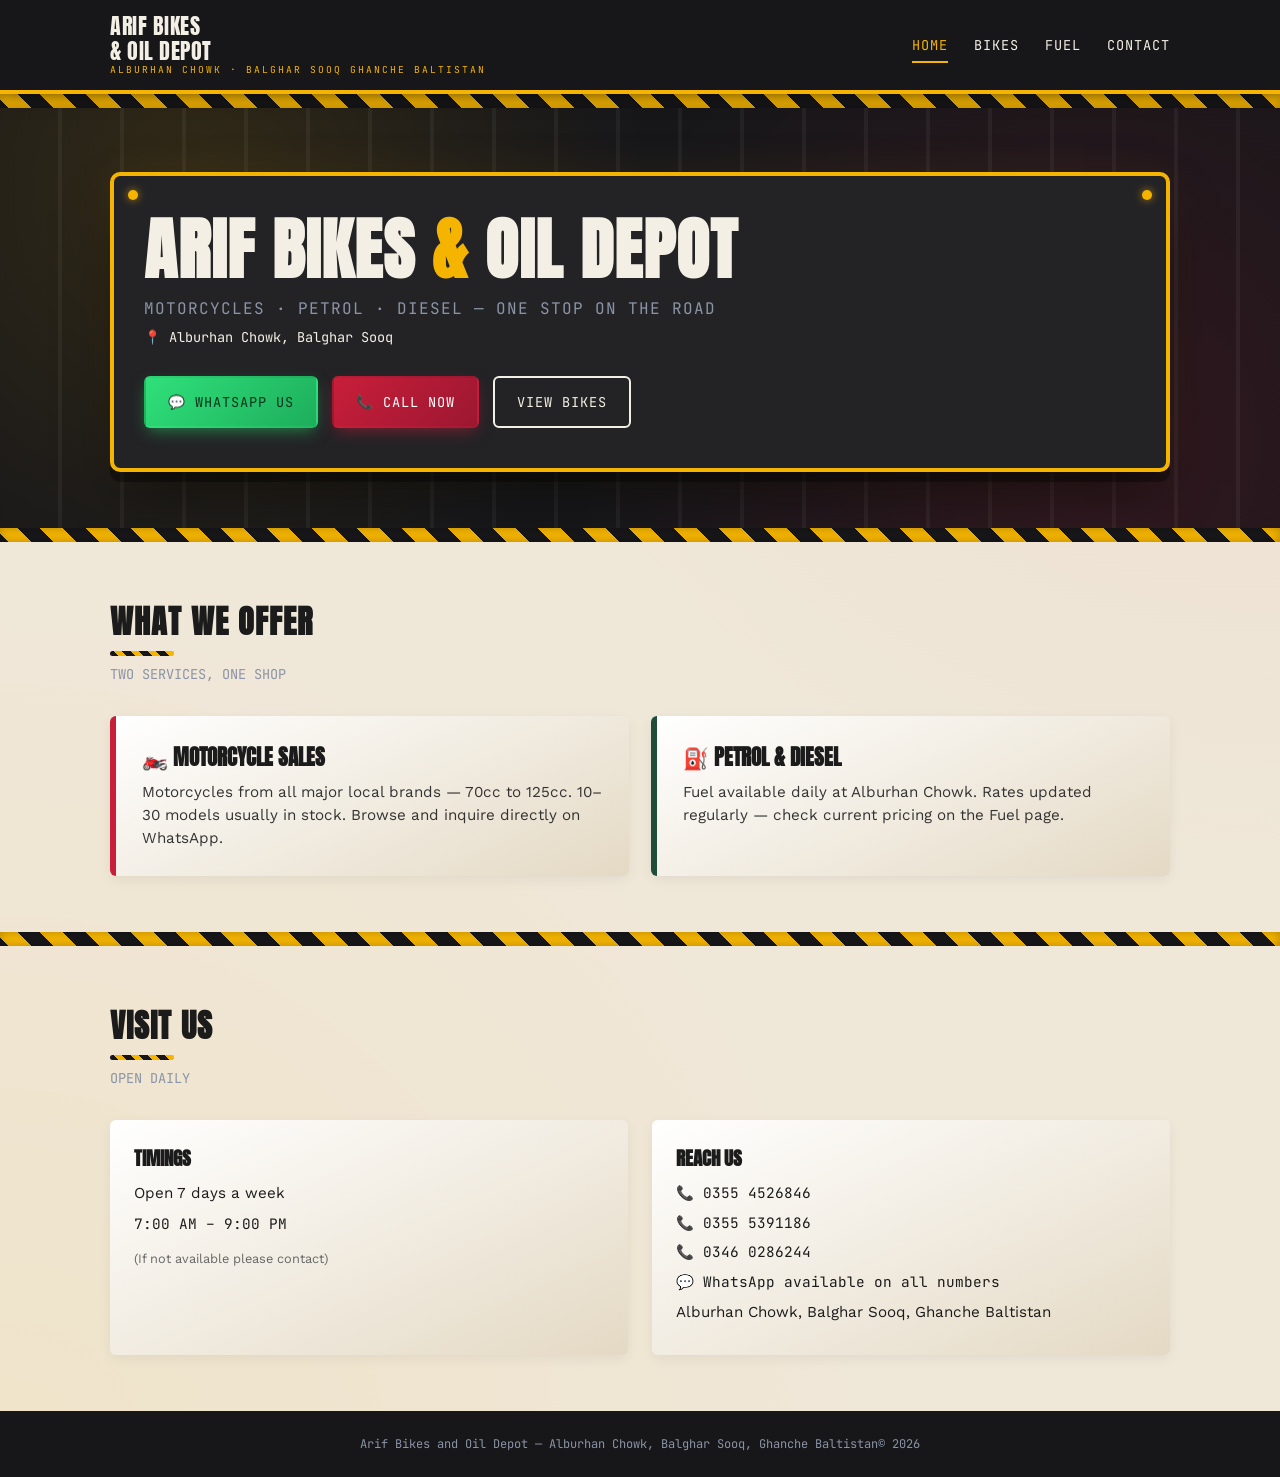
<file: index.html>
<!DOCTYPE html>
<html lang="en">
<head>
<meta charset="UTF-8" />
<meta name="viewport" content="width=device-width, initial-scale=1.0" />
<title>Arif Bikes and Oil Depot — Alburhan Chowk, Balghar Sooq Ghanche Baltistan</title>
<meta name="description" content="Arif Bikes and Oil Depot — motorcycle sales and petrol/diesel fuel at Alburhan Chowk, Balghar Sooq." />
<link rel="preconnect" href="https://fonts.googleapis.com">
<link href="https://fonts.googleapis.com/css2?family=Anton&family=Work+Sans:wght@400;500;600&family=JetBrains+Mono:wght@400;600&display=swap" rel="stylesheet">
<link rel="stylesheet" href="style.css" />
</head>
<body>

<header class="site-header">
  <div class="nav-inner">
    <a href="index.html" class="brand">
      Arif Bikes <br>&amp; Oil Depot
      <small>Alburhan Chowk · Balghar Sooq Ghanche Baltistan</small>
    </a>
    <button class="nav-toggle" aria-label="Toggle menu">MENU</button>
    <nav class="main-nav">
      <a href="index.html">Home</a>
      <a href="bikes.html">Bikes</a>
      <a href="fuel.html">Fuel</a>
      <a href="contact.html">Contact</a>
    </nav>
  </div>
</header>
<div class="hazard"></div>

<section class="hero">
  <div class="wrap">
    <div class="signboard">
      <h1>Arif Bikes <span>&amp;</span> Oil Depot</h1>
      <p class="tagline">MOTORCYCLES · PETROL · DIESEL — ONE STOP ON THE ROAD</p>
      <p class="location">📍 Alburhan Chowk, Balghar Sooq</p>
      <div class="cta-row">
        <a class="btn btn-whatsapp" target="_blank" href="https://wa.me/923445596219?text=Assalam%20o%20Alaikum%2C%20I%20have%20a%20question">💬 WhatsApp Us</a>
        <a class="btn btn-primary" href="tel:+923445596219">📞 Call Now</a>
        <a class="btn btn-outline" href="bikes.html">View Bikes</a>
      </div>
    </div>
  </div>
</section>
<div class="hazard"></div>

<section class="services">
  <div class="wrap">
    <h2 class="section-title">What We Offer</h2>
    <p class="section-sub">TWO SERVICES, ONE SHOP</p>
    <div class="service-grid">
      <div class="service-card">
        <h3>🏍️ Motorcycle Sales</h3>
        <p>Motorcycles from all major local brands — 70cc to 125cc. 10–30 models usually in stock. Browse and inquire directly on WhatsApp.</p>
      </div>
      <div class="service-card diesel">
        <h3>⛽ Petrol &amp; Diesel</h3>
        <p>Fuel available daily at Alburhan Chowk. Rates updated regularly — check current pricing on the Fuel page.</p>
      </div>
    </div>
  </div>
</section>

<div class="hazard"></div>

<section class="services">
  <div class="wrap">
    <h2 class="section-title">Visit Us</h2>
    <p class="section-sub">OPEN DAILY</p>
    <div class="contact-block">
      <div class="contact-card">
        <h3>Timings</h3>
        <p>Open 7 days a week</p>
        <p class="mono">7:00 AM – 9:00 PM</p>
        <p style="margin-top:14px; font-size:0.8rem; color:#666;">(If not available please contact)</p>
      </div>
      <div class="contact-card">
        <h3>Reach Us</h3>
        <p class="mono">📞 0355 4526846</p>
        <p class="mono">📞 0355 5391186</p>
        <p class="mono">📞 0346 0286244</p>
        <p class="mono">💬 WhatsApp available on all numbers</p>
        <p>Alburhan Chowk, Balghar Sooq, Ghanche Baltistan</p>
      </div>
    </div>
  </div>
</section>

<footer>
  Arif Bikes and Oil Depot — Alburhan Chowk, Balghar Sooq, Ghanche Baltistan&copy; <span id="year"></span>
</footer>

<script src="script.js"></script>
<script>document.getElementById("year").textContent = new Date().getFullYear();</script>
</body>
</html>
</file>
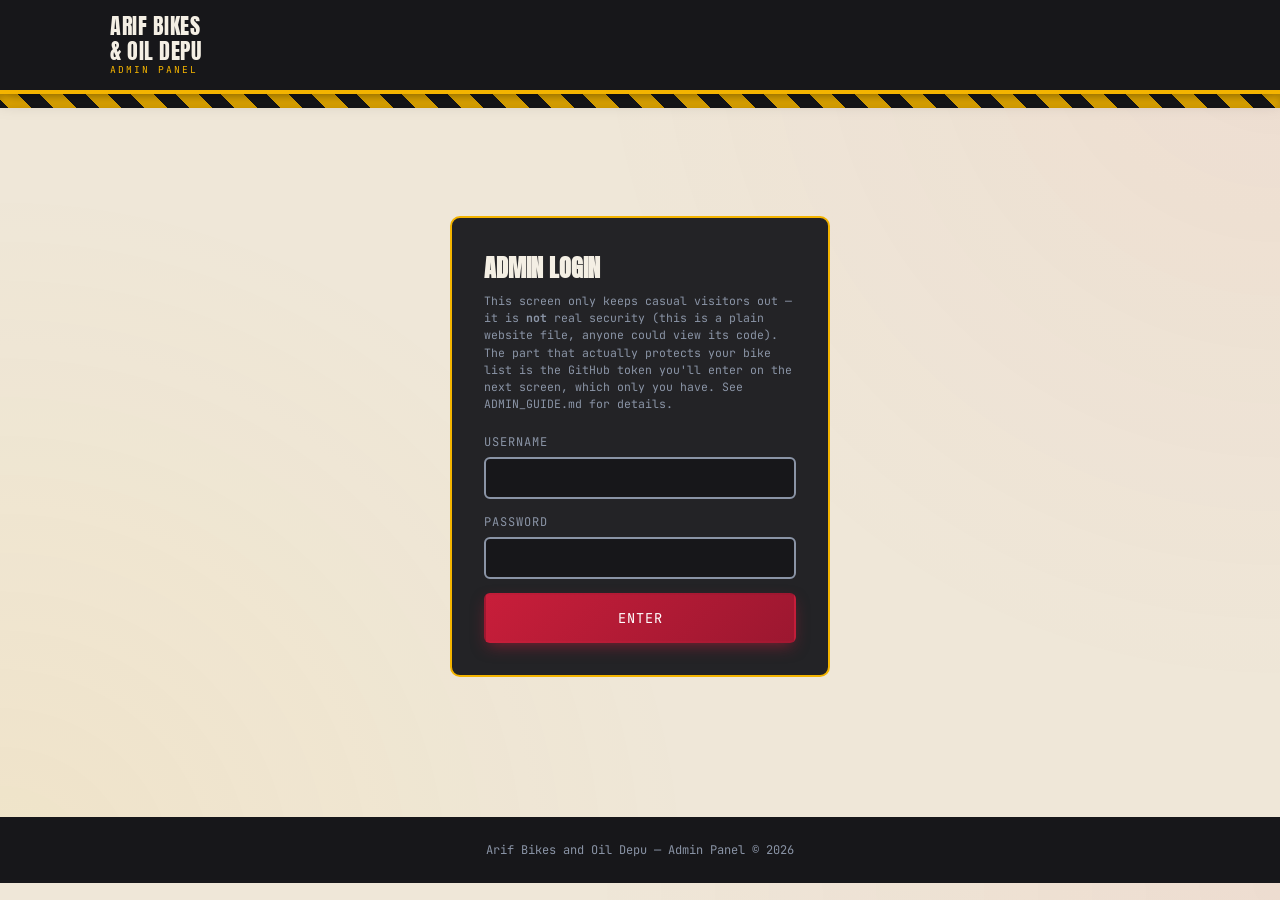
<file: admin.html>
<!DOCTYPE html>
<html lang="en">
<head>
<meta charset="UTF-8" />
<meta name="viewport" content="width=device-width, initial-scale=1.0" />
<meta name="robots" content="noindex, nofollow" />
<title>Admin — Arif Bikes and Oil Depu</title>
<link rel="preconnect" href="https://fonts.googleapis.com">
<link href="https://fonts.googleapis.com/css2?family=Anton&family=Work+Sans:wght@400;500;600&family=JetBrains+Mono:wght@400;600&display=swap" rel="stylesheet">
<link rel="stylesheet" href="style.css" />
</head>
<body>

<header class="site-header">
  <div class="nav-inner">
    <a href="index.html" class="brand">
      Arif Bikes <br>&amp; Oil Depu
      <small>Admin Panel</small>
    </a>
  </div>
</header>
<div class="hazard"></div>

<!-- ============== LOGIN SCREEN ============== -->
<div id="login-screen" class="admin-wrap">
  <div class="login-card">
    <h2>Admin Login</h2>
    <p class="note">
      This screen only keeps casual visitors out — it is <strong>not</strong> real
      security (this is a plain website file, anyone could view its code).
      The part that actually protects your bike list is the GitHub token you'll
      enter on the next screen, which only you have. See ADMIN_GUIDE.md for details.
    </p>
    <div class="field">
      <label for="login-user">Username</label>
      <input id="login-user" type="text" autocomplete="username" />
    </div>
    <div class="field">
      <label for="login-pass">Password</label>
      <input id="login-pass" type="password" autocomplete="current-password" />
    </div>
    <button class="btn btn-primary" id="login-btn" style="width:100%; justify-content:center;">Enter</button>
    <p id="login-error" class="status-msg error" style="margin-top:14px;"></p>
  </div>
</div>

<!-- ============== MAIN ADMIN PANEL (hidden until login) ============== -->
<div id="admin-panel" class="admin-wrap" style="display:none;">

  <div class="warning-box">
    <strong>Before you start:</strong> you need a GitHub Personal Access Token
    with write access to this repository. Full instructions are in
    <code>ADMIN_GUIDE.md</code>. Never share this token or paste it anywhere except here.
  </div>

  <details class="settings" open>
    <summary>⚙️ GitHub Settings (set this up once)</summary>
    <div class="field">
      <label for="gh-owner">GitHub Username</label>
      <input id="gh-owner" type="text" placeholder="e.g. arifraza123" />
    </div>
    <div class="field">
      <label for="gh-repo">Repository Name</label>
      <input id="gh-repo" type="text" placeholder="e.g. arif-bikes-oil-depot" value="arif-bikes-oil-depot" />
    </div>
    <div class="field">
      <label for="gh-branch">Branch</label>
      <input id="gh-branch" type="text" placeholder="main" value="main" />
    </div>
    <div class="field">
      <label for="gh-token">GitHub Token (paste each visit — see ADMIN_GUIDE.md)</label>
      <input id="gh-token" type="password" placeholder="ghp_..." />
    </div>
    <div class="field" style="display:flex; align-items:center; gap:8px;">
      <input id="gh-remember" type="checkbox" style="width:auto;" />
      <label for="gh-remember" style="margin:0; text-transform:none; letter-spacing:0;">
        Remember my username/repo/branch on this device (not the token)
      </label>
    </div>
    <button class="btn btn-outline" id="save-settings-btn" style="border-color:var(--asphalt); color:var(--asphalt);">Save Settings</button>
  </details>

  <h2 class="section-title">Current Bikes</h2>
  <p id="list-status" class="status-msg info"></p>
  <div id="bike-list"></div>
  <button class="btn btn-outline" id="refresh-btn" style="border-color:var(--asphalt); color:var(--asphalt); margin-top:6px;">🔄 Refresh List</button>

  <h2 class="section-title" style="margin-top:44px;">Add a New Bike</h2>
  <div class="field">
    <label for="new-name">Bike Name</label>
    <input id="new-name" type="text" placeholder="e.g. Honda CD 70" />
  </div>
  <div class="field">
    <label for="new-cc">Engine (cc)</label>
    <input id="new-cc" type="text" placeholder="e.g. 70cc" />
  </div>
  <div class="field">
    <label for="new-price">Price</label>
    <input id="new-price" type="text" placeholder="e.g. Rs. 1,35,000" />
  </div>
  <div class="field">
    <label for="new-image">Photo</label>
    <input id="new-image" type="file" accept="image/*" />
  </div>
  <button class="btn btn-primary" id="add-btn">➕ Add Bike</button>
  <p id="add-status" class="status-msg"></p>

</div>

<footer>
  Arif Bikes and Oil Depu — Admin Panel &copy; <span id="year"></span>
</footer>

<script src="script.js"></script>
<script src="admin.js"></script>
<script>document.getElementById("year").textContent = new Date().getFullYear();</script>
</body>
</html>
</file>
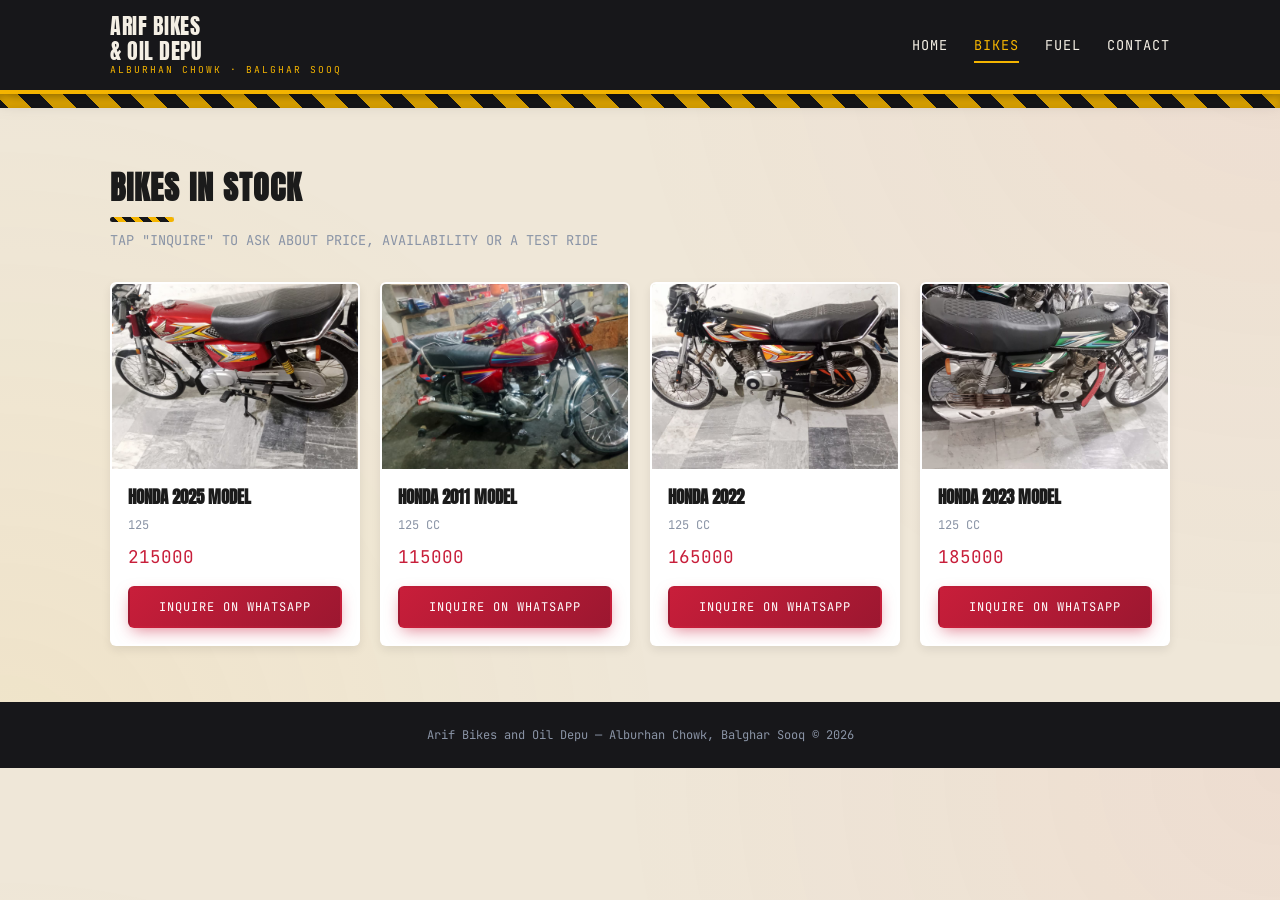
<file: bikes.html>
<!DOCTYPE html>
<html lang="en">
<head>
<meta charset="UTF-8" />
<meta name="viewport" content="width=device-width, initial-scale=1.0" />
<title>Bikes — Arif Bikes and Oil Depu</title>
<link rel="preconnect" href="https://fonts.googleapis.com">
<link href="https://fonts.googleapis.com/css2?family=Anton&family=Work+Sans:wght@400;500;600&family=JetBrains+Mono:wght@400;600&display=swap" rel="stylesheet">
<link rel="stylesheet" href="style.css" />
</head>
<body>

<header class="site-header">
  <div class="nav-inner">
    <a href="index.html" class="brand">
      Arif Bikes <br>&amp; Oil Depu
      <small>Alburhan Chowk · Balghar Sooq</small>
    </a>
    <button class="nav-toggle" aria-label="Toggle menu">MENU</button>
    <nav class="main-nav">
      <a href="index.html">Home</a>
      <a href="bikes.html">Bikes</a>
      <a href="fuel.html">Fuel</a>
      <a href="contact.html">Contact</a>
    </nav>
  </div>
</header>
<div class="hazard"></div>

<section class="services">
  <div class="wrap">
    <h2 class="section-title">Bikes In Stock</h2>
    <p class="section-sub">TAP "INQUIRE" TO ASK ABOUT PRICE, AVAILABILITY OR A TEST RIDE</p>
    <div class="bike-grid" id="bike-grid">
      <!-- filled automatically by bikes-data.js -->
    </div>
  </div>
</section>

<footer>
  Arif Bikes and Oil Depu — Alburhan Chowk, Balghar Sooq &copy; <span id="year"></span>
</footer>

<script src="script.js"></script>
<script src="bikes-data.js"></script>
<script>document.getElementById("year").textContent = new Date().getFullYear();</script>
</body>
</html>
</file>
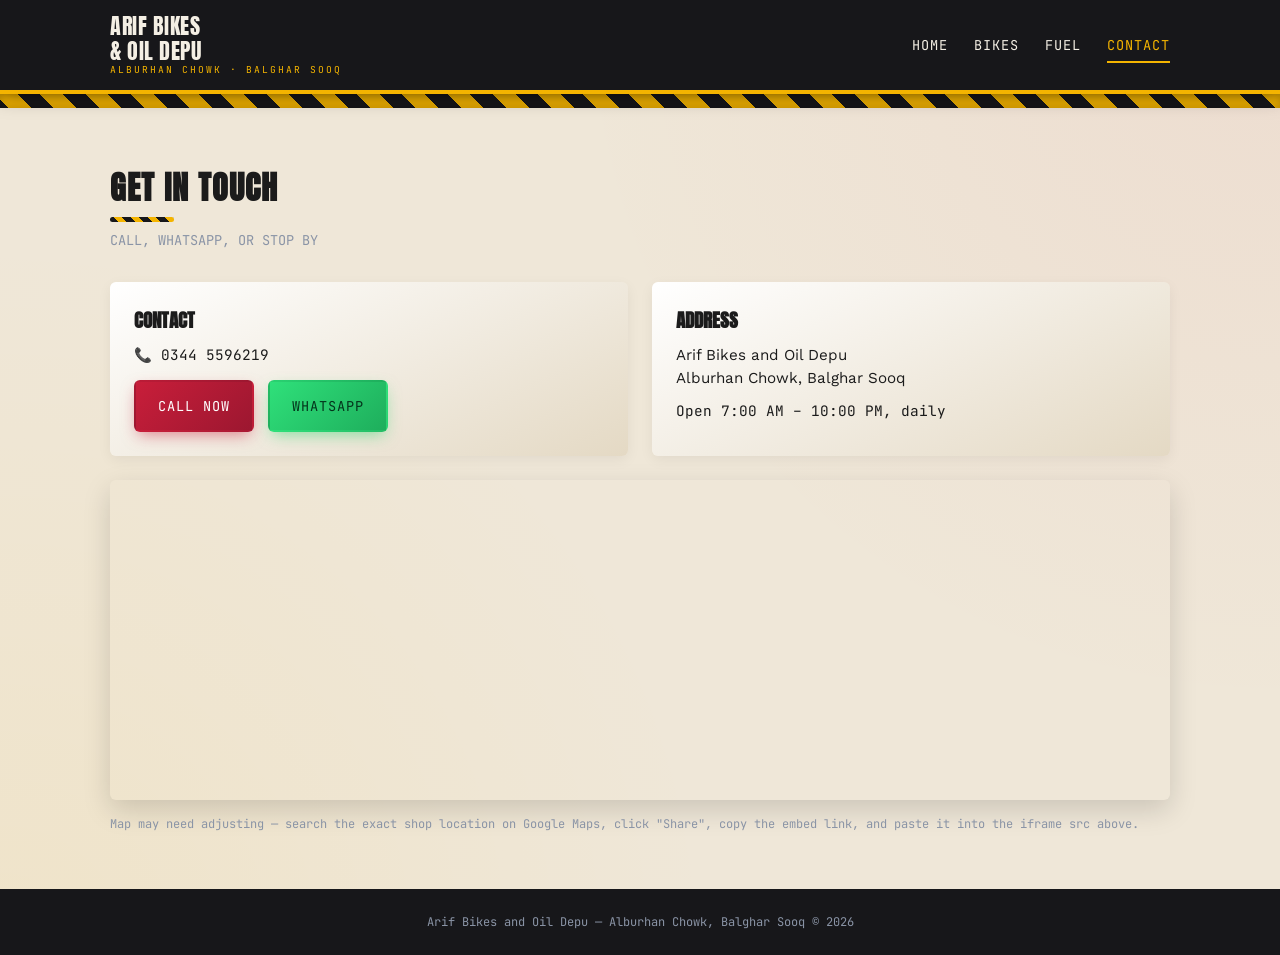
<file: contact.html>
<!DOCTYPE html>
<html lang="en">
<head>
<meta charset="UTF-8" />
<meta name="viewport" content="width=device-width, initial-scale=1.0" />
<title>Contact — Arif Bikes and Oil Depu</title>
<link rel="preconnect" href="https://fonts.googleapis.com">
<link href="https://fonts.googleapis.com/css2?family=Anton&family=Work+Sans:wght@400;500;600&family=JetBrains+Mono:wght@400;600&display=swap" rel="stylesheet">
<link rel="stylesheet" href="style.css" />
</head>
<body>

<header class="site-header">
  <div class="nav-inner">
    <a href="index.html" class="brand">
      Arif Bikes <br>&amp; Oil Depu
      <small>Alburhan Chowk · Balghar Sooq</small>
    </a>
    <button class="nav-toggle" aria-label="Toggle menu">MENU</button>
    <nav class="main-nav">
      <a href="index.html">Home</a>
      <a href="bikes.html">Bikes</a>
      <a href="fuel.html">Fuel</a>
      <a href="contact.html">Contact</a>
    </nav>
  </div>
</header>
<div class="hazard"></div>

<section class="services">
  <div class="wrap">
    <h2 class="section-title">Get In Touch</h2>
    <p class="section-sub">CALL, WHATSAPP, OR STOP BY</p>

    <div class="contact-block">
      <div class="contact-card">
        <h3>Contact</h3>
        <p class="mono">📞 0344 5596219</p>
        <div class="cta-row" style="margin-top:14px;">
          <a class="btn btn-primary" href="tel:+923445596219">Call Now</a>
          <a class="btn btn-whatsapp" target="_blank" href="https://wa.me/923445596219">WhatsApp</a>
        </div>
      </div>
      <div class="contact-card">
        <h3>Address</h3>
        <p>Arif Bikes and Oil Depu<br>Alburhan Chowk, Balghar Sooq</p>
        <p class="mono" style="margin-top:10px;">Open 7:00 AM – 10:00 PM, daily</p>
      </div>
    </div>

    <div style="margin-top:24px;">
      <iframe
        class="map-frame"
        loading="lazy"
        referrerpolicy="no-referrer-when-downgrade"
        src="https://maps.google.com/maps?q=Alburhan%20Chowk%20Balghar%20Sooq&output=embed">
      </iframe>
      <p style="font-family:var(--font-mono); font-size:0.75rem; color:var(--chrome); margin-top:8px;">
        Map may need adjusting — search the exact shop location on Google Maps, click "Share", copy the embed link, and paste it into the iframe src above.
      </p>
    </div>
  </div>
</section>

<footer>
  Arif Bikes and Oil Depu — Alburhan Chowk, Balghar Sooq &copy; <span id="year"></span>
</footer>

<script src="script.js"></script>
<script>document.getElementById("year").textContent = new Date().getFullYear();</script>
</body>
</html>
</file>
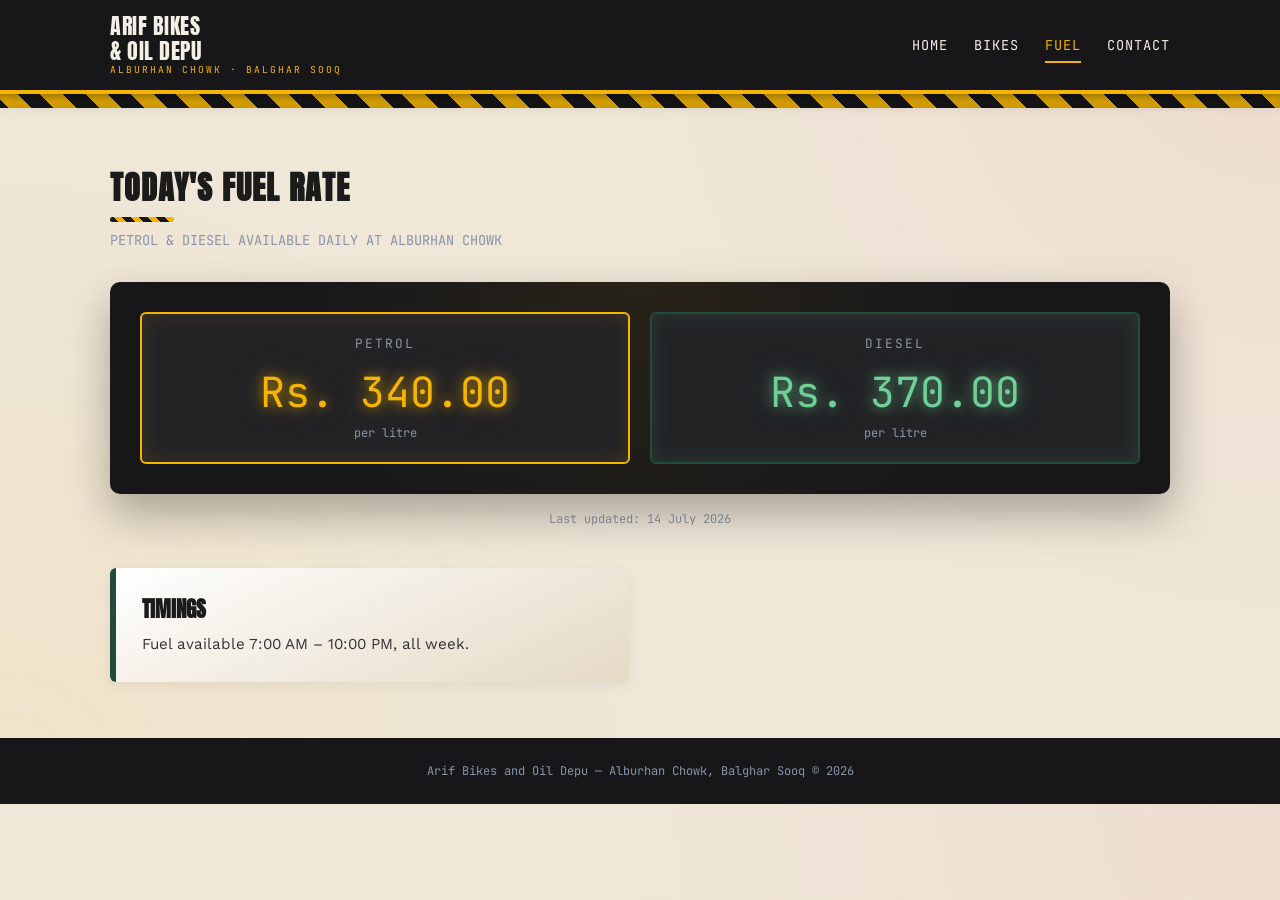
<file: fuel.html>
<!DOCTYPE html>
<html lang="en">
<head>
<meta charset="UTF-8" />
<meta name="viewport" content="width=device-width, initial-scale=1.0" />
<title>Fuel Prices — Arif Bikes and Oil Depu</title>
<link rel="preconnect" href="https://fonts.googleapis.com">
<link href="https://fonts.googleapis.com/css2?family=Anton&family=Work+Sans:wght@400;500;600&family=JetBrains+Mono:wght@400;600&display=swap" rel="stylesheet">
<link rel="stylesheet" href="style.css" />
</head>
<body>

<header class="site-header">
  <div class="nav-inner">
    <a href="index.html" class="brand">
      Arif Bikes <br>&amp; Oil Depu
      <small>Alburhan Chowk · Balghar Sooq</small>
    </a>
    <button class="nav-toggle" aria-label="Toggle menu">MENU</button>
    <nav class="main-nav">
      <a href="index.html">Home</a>
      <a href="bikes.html">Bikes</a>
      <a href="fuel.html">Fuel</a>
      <a href="contact.html">Contact</a>
    </nav>
  </div>
</header>
<div class="hazard"></div>

<section class="services">
  <div class="wrap">
    <h2 class="section-title">Today's Fuel Rate</h2>
    <p class="section-sub">PETROL &amp; DIESEL AVAILABLE DAILY AT ALBURHAN CHOWK</p>

    <div class="fuel-panel">
      <div class="fuel-tile">
        <div class="label">Petrol</div>
        <div class="price" id="petrol-price">Rs. 340.00</div>
        <div class="unit">per litre</div>
      </div>
      <div class="fuel-tile diesel">
        <div class="label">Diesel</div>
        <div class="price" id="diesel-price">Rs. 370.00</div>
        <div class="unit">per litre</div>
      </div>
    </div>
    <p class="fuel-updated" id="updated-label">Last updated: 14 July 2026</p>

    <div class="service-grid" style="margin-top:40px;">
      <div class="service-card diesel">
        <h3>Timings</h3>
        <p>Fuel available 7:00 AM – 10:00 PM, all week.</p>
      </div>
    </div>
  </div>
</section>

<footer>
  Arif Bikes and Oil Depu — Alburhan Chowk, Balghar Sooq &copy; <span id="year"></span>
</footer>

<script src="script.js"></script>
<script>document.getElementById("year").textContent = new Date().getFullYear();</script>
</body>
</html>
</file>
<file: style.css>
/* =========================================================
   ARIF BIKES AND OIL DEPU — stylesheet
   Design idea: hand-painted roadside signboard + fuel pump.
   Colors, fonts and spacing are all defined once below as
   CSS variables — change them here and the whole site updates.
   ========================================================= */

:root{
  /* --- Color tokens --- */
  --asphalt:      #17171A;   /* near-black, used for dark sections */
  --asphalt-2:    #232326;   /* slightly lighter dark, for cards on dark bg */
  --paper:        #EFE7D8;   /* warm cream page background */
  --paper-2:      #E4D9C4;   /* slightly deeper cream, for cards on light bg */
  --signal-red:   #C81E3A;   /* brand / petrol tag / primary CTA */
  --pump-yellow:  #F4B400;   /* hazard stripe / accents */
  --diesel-green: #1F4D3A;   /* diesel tag */
  --chrome:       #8A94A6;   /* muted steel grey for secondary text */
  --ink:          #1B1B1B;   /* main text on light bg */
  --cream-text:   #F4EFE4;   /* main text on dark bg */

  /* --- Type tokens --- */
  --font-display: 'Anton', sans-serif;
  --font-body:    'Work Sans', sans-serif;
  --font-mono:    'JetBrains Mono', monospace;

  --radius: 6px;
}

*{ box-sizing:border-box; margin:0; padding:0; }

html{ scroll-behavior:smooth; }

body{
  font-family:var(--font-body);
  background:
    radial-gradient(circle at 100% 0%, rgba(200,30,58,.05), transparent 45%),
    radial-gradient(circle at 0% 100%, rgba(244,180,0,.07), transparent 45%),
    var(--paper);
  color:var(--ink);
  line-height:1.5;
  -webkit-font-smoothing:antialiased;
}

/* Themed scrollbar */
::-webkit-scrollbar{ width:12px; }
::-webkit-scrollbar-track{ background:var(--paper); }
::-webkit-scrollbar-thumb{
  background:var(--asphalt);
  border-radius:10px;
  border:3px solid var(--paper);
}
::-webkit-scrollbar-thumb:hover{ background:var(--signal-red); }

::selection{ background:var(--pump-yellow); color:var(--ink); }

img{ max-width:100%; display:block; }

a{ color:inherit; text-decoration:none; }

.wrap{
  max-width:1100px;
  margin:0 auto;
  padding:0 20px;
}

/* -------------------- Hazard stripe divider (signature element) -------------------- */
.hazard{
  height:14px;
  background:repeating-linear-gradient(
    45deg,
    var(--asphalt),
    var(--asphalt) 16px,
    var(--pump-yellow) 16px,
    var(--pump-yellow) 32px
  );
  background-size:200% 200%;
  animation:hazard-march 6s linear infinite;
  box-shadow:0 0 10px rgba(0,0,0,.25) inset;
}
@keyframes hazard-march{
  from{ background-position:0 0; }
  to{ background-position:90px 0; }
}

/* -------------------- Header / nav -------------------- */
header.site-header{
  background:var(--asphalt);
  color:var(--cream-text);
  position:sticky;
  top:0;
  z-index:50;
  border-bottom:4px solid var(--pump-yellow);
  box-shadow:0 4px 18px rgba(0,0,0,.35);
}

.brand{ transition:transform .2s ease; }
.brand:hover{ transform:scale(1.03); }

.nav-inner{
  display:flex;
  align-items:center;
  justify-content:space-between;
  padding:14px 20px;
  max-width:1100px;
  margin:0 auto;
}

.brand{
  font-family:var(--font-display);
  font-size:1.4rem;
  letter-spacing:0.5px;
  color:var(--cream-text);
  text-transform:uppercase;
  display:flex;
  flex-direction:column;
  line-height:1.1;
}
.brand small{
  font-family:var(--font-mono);
  font-size:0.6rem;
  color:var(--pump-yellow);
  letter-spacing:2px;
  margin-top:2px;
}

nav.main-nav{
  display:flex;
  gap:26px;
}
nav.main-nav a{
  font-family:var(--font-mono);
  font-size:0.85rem;
  letter-spacing:1px;
  text-transform:uppercase;
  color:var(--cream-text);
  padding:6px 0;
  position:relative;
  transition:color .2s ease;
}
nav.main-nav a::after{
  content:"";
  position:absolute;
  left:0; bottom:-2px;
  width:100%;
  height:2px;
  background:var(--pump-yellow);
  transform:scaleX(0);
  transform-origin:left;
  transition:transform .25s ease;
}
nav.main-nav a:hover,
nav.main-nav a.active{
  color:var(--pump-yellow);
}
nav.main-nav a:hover::after,
nav.main-nav a.active::after{
  transform:scaleX(1);
}

.nav-toggle{
  display:none;
  background:none;
  border:2px solid var(--cream-text);
  color:var(--cream-text);
  font-family:var(--font-mono);
  font-size:0.8rem;
  padding:6px 10px;
  border-radius:var(--radius);
}

@media (max-width:720px){
  nav.main-nav{
    position:absolute;
    top:100%;
    left:0;
    right:0;
    background:var(--asphalt);
    flex-direction:column;
    gap:0;
    max-height:0;
    overflow:hidden;
    transition:max-height .25s ease;
    border-bottom:4px solid var(--pump-yellow);
  }
  nav.main-nav.open{ max-height:300px; }
  nav.main-nav a{
    padding:14px 20px;
    border-bottom:1px solid #333;
  }
  .nav-toggle{ display:block; }
}

/* -------------------- Hero (signboard) -------------------- */
.hero{
  background:
    radial-gradient(circle at 15% 20%, rgba(244,180,0,.12), transparent 40%),
    radial-gradient(circle at 85% 80%, rgba(200,30,58,.15), transparent 45%),
    var(--asphalt);
  color:var(--cream-text);
  padding:64px 0 56px;
  position:relative;
  overflow:hidden;
}
/* faint road-line texture across the hero */
.hero::before{
  content:"";
  position:absolute;
  inset:0;
  background:repeating-linear-gradient(
    90deg, transparent, transparent 58px,
    rgba(244,239,228,.05) 58px, rgba(244,239,228,.05) 62px
  );
  pointer-events:none;
}

.signboard{
  border:4px solid var(--pump-yellow);
  border-radius:10px;
  padding:40px 30px;
  position:relative;
  background:var(--asphalt-2);
  box-shadow:
    0 10px 0 rgba(0,0,0,.35),
    0 25px 50px -12px rgba(0,0,0,.6),
    0 0 40px rgba(244,180,0,.08);
  animation:sign-in .6s ease both;
  transition:transform .3s ease, box-shadow .3s ease;
}
.signboard:hover{
  transform:translateY(-3px) rotate(-0.3deg);
  box-shadow:
    0 12px 0 rgba(0,0,0,.35),
    0 30px 55px -12px rgba(0,0,0,.65),
    0 0 55px rgba(244,180,0,.16);
}
@keyframes sign-in{
  from{ opacity:0; transform:translateY(16px) scale(.98); }
  to{ opacity:1; transform:translateY(0) scale(1); }
}
/* rivets in the corners, like a bolted metal sign */
.signboard::before,
.signboard::after{
  content:"";
  position:absolute;
  width:10px; height:10px;
  border-radius:50%;
  background:var(--pump-yellow);
  top:14px; left:14px;
  box-shadow:0 0 8px rgba(244,180,0,.7);
}
.signboard::after{ left:auto; right:14px; }

.hero h1{
  font-family:var(--font-display);
  font-size:clamp(2.4rem, 6vw, 4.2rem);
  text-transform:uppercase;
  line-height:1;
  letter-spacing:1px;
}
.hero h1 span{ color:var(--pump-yellow); }

.hero .tagline{
  font-family:var(--font-mono);
  color:var(--chrome);
  margin-top:14px;
  font-size:1rem;
  letter-spacing:1px;
}

.hero .location{
  margin-top:6px;
  font-family:var(--font-mono);
  font-size:0.85rem;
  color:var(--cream-text);
}

.cta-row{
  display:flex;
  flex-wrap:wrap;
  gap:14px;
  margin-top:28px;
}

.btn{
  font-family:var(--font-mono);
  text-transform:uppercase;
  letter-spacing:1px;
  font-size:0.85rem;
  padding:14px 22px;
  border-radius:var(--radius);
  border:2px solid transparent;
  display:inline-flex;
  align-items:center;
  gap:8px;
  position:relative;
  overflow:hidden;
  cursor:pointer;
  transition:transform .18s ease, box-shadow .18s ease;
}
.btn::before{
  content:"";
  position:absolute;
  top:0; left:-75%;
  width:50%; height:100%;
  background:linear-gradient(120deg, transparent, rgba(255,255,255,.4), transparent);
  transform:skewX(-20deg);
  transition:left .5s ease;
}
.btn:hover::before{ left:125%; }
.btn:hover{ transform:translateY(-3px); }
.btn:active{ transform:translateY(-1px); }

.btn-primary{
  background:linear-gradient(135deg, var(--signal-red), #9c1730);
  color:#fff;
  box-shadow:0 6px 16px -4px rgba(200,30,58,.55);
}
.btn-primary:hover{ box-shadow:0 10px 22px -4px rgba(200,30,58,.7); }

.btn-whatsapp{
  background:linear-gradient(135deg, #2fe07a, #1eae5c);
  color:#04331b;
  box-shadow:0 6px 16px -4px rgba(37,211,102,.55);
}
.btn-whatsapp:hover{ box-shadow:0 10px 22px -4px rgba(37,211,102,.7); }

.btn-outline{
  background:transparent;
  border-color:var(--cream-text);
  color:var(--cream-text);
}
.btn-outline:hover{
  background:var(--cream-text);
  color:var(--asphalt);
}

/* -------------------- Services strip -------------------- */
.services{
  padding:56px 0;
}
.section-title{
  font-family:var(--font-display);
  text-transform:uppercase;
  font-size:2rem;
  margin-bottom:8px;
  letter-spacing:1px;
  position:relative;
  display:inline-block;
  padding-bottom:10px;
}
.section-title::after{
  content:"";
  position:absolute;
  left:0; bottom:0;
  width:64px; height:5px;
  border-radius:3px;
  background:repeating-linear-gradient(
    45deg, var(--asphalt), var(--asphalt) 6px,
    var(--pump-yellow) 6px, var(--pump-yellow) 12px
  );
}
.section-sub{
  font-family:var(--font-mono);
  color:var(--chrome);
  font-size:0.85rem;
  margin-bottom:32px;
}

.service-grid{
  display:grid;
  grid-template-columns:repeat(2, 1fr);
  gap:22px;
}
@media(max-width:640px){ .service-grid{ grid-template-columns:1fr; } }

.service-card{
  background:linear-gradient(155deg, #fff, var(--paper-2));
  border-radius:var(--radius);
  padding:26px;
  border-left:6px solid var(--signal-red);
  box-shadow:0 4px 14px rgba(0,0,0,.06);
  transition:transform .2s ease, box-shadow .2s ease;
}
.service-card:hover{
  transform:translateY(-5px);
  box-shadow:0 14px 28px rgba(0,0,0,.12);
}
.service-card.diesel{ border-left-color:var(--diesel-green); }

.service-card h3{
  font-family:var(--font-display);
  text-transform:uppercase;
  font-size:1.3rem;
  margin-bottom:8px;
}
.service-card p{ color:#333; font-size:0.95rem; }

/* -------------------- Bike cards / grid -------------------- */
.bike-grid{
  display:grid;
  grid-template-columns:repeat(auto-fill, minmax(230px,1fr));
  gap:20px;
  margin-top:10px;
}

.bike-card{
  background:#fff;
  border-radius:var(--radius);
  overflow:hidden;
  box-shadow:0 4px 10px rgba(0,0,0,.08);
  transition:transform .25s ease, box-shadow .25s ease;
  display:flex;
  flex-direction:column;
  border:2px solid transparent;
}
.bike-card:hover{
  transform:translateY(-6px);
  box-shadow:0 20px 34px rgba(0,0,0,.16);
  border-color:var(--pump-yellow);
}

.bike-img{
  aspect-ratio:4/3;
  width:100%;
  object-fit:cover;
  background:var(--paper-2);
  transition:transform .4s ease;
}
.bike-card:hover .bike-img{ transform:scale(1.08); }

.bike-body{
  padding:16px;
  flex:1;
  display:flex;
  flex-direction:column;
  gap:6px;
}
.bike-body h3{
  font-family:var(--font-display);
  text-transform:uppercase;
  font-size:1.05rem;
}
.bike-specs{
  font-family:var(--font-mono);
  font-size:0.75rem;
  color:var(--chrome);
}
.bike-price{
  font-family:var(--font-mono);
  font-size:1.1rem;
  color:var(--signal-red);
  margin-top:4px;
}
.bike-body .btn{
  margin-top:10px;
  justify-content:center;
  font-size:0.75rem;
  padding:10px;
}

/* -------------------- Fuel LED price display -------------------- */
.fuel-panel{
  background:
    radial-gradient(circle at 50% 0%, rgba(244,180,0,.08), transparent 60%),
    var(--asphalt);
  color:var(--cream-text);
  border-radius:10px;
  padding:30px;
  display:grid;
  grid-template-columns:1fr 1fr;
  gap:20px;
  box-shadow:0 20px 45px rgba(0,0,0,.3);
}
@media(max-width:640px){ .fuel-panel{ grid-template-columns:1fr; } }

.fuel-tile{
  background:var(--asphalt-2);
  border:2px solid var(--pump-yellow);
  border-radius:var(--radius);
  padding:20px;
  text-align:center;
  transition:transform .2s ease, box-shadow .2s ease;
  box-shadow:0 0 22px rgba(244,180,0,.12) inset;
}
.fuel-tile:hover{
  transform:translateY(-4px);
  box-shadow:0 0 32px rgba(244,180,0,.25) inset, 0 10px 20px rgba(0,0,0,.3);
}
.fuel-tile.diesel{
  border-color:var(--diesel-green);
  box-shadow:0 0 22px rgba(111,207,151,.12) inset;
}
.fuel-tile.diesel:hover{
  box-shadow:0 0 32px rgba(111,207,151,.25) inset, 0 10px 20px rgba(0,0,0,.3);
}

.fuel-tile .label{
  font-family:var(--font-mono);
  text-transform:uppercase;
  letter-spacing:2px;
  font-size:0.8rem;
  color:var(--chrome);
}
.fuel-tile .price{
  font-family:var(--font-mono);
  font-size:2.6rem;
  color:var(--pump-yellow);
  margin-top:8px;
  text-shadow:0 0 12px rgba(244,180,0,.65), 0 0 30px rgba(244,180,0,.35);
  animation:led-flicker 4s ease-in-out infinite;
}
.fuel-tile.diesel .price{
  color:#6FCF97;
  text-shadow:0 0 12px rgba(111,207,151,.65), 0 0 30px rgba(111,207,151,.35);
}
@keyframes led-flicker{
  0%, 96%, 100%{ opacity:1; }
  97%{ opacity:.85; }
  98%{ opacity:1; }
}

.fuel-tile .unit{
  font-family:var(--font-mono);
  font-size:0.75rem;
  color:var(--chrome);
}

.fuel-updated{
  text-align:center;
  font-family:var(--font-mono);
  font-size:0.75rem;
  color:var(--chrome);
  margin-top:16px;
}

/* -------------------- Contact / footer -------------------- */
.contact-block{
  display:grid;
  grid-template-columns:1fr 1fr;
  gap:24px;
  margin-top:20px;
}
@media(max-width:720px){ .contact-block{ grid-template-columns:1fr; } }

.contact-card{
  background:linear-gradient(155deg, #fff, var(--paper-2));
  border-radius:var(--radius);
  padding:24px;
  box-shadow:0 4px 14px rgba(0,0,0,.06);
  transition:transform .2s ease, box-shadow .2s ease;
}
.contact-card:hover{
  transform:translateY(-4px);
  box-shadow:0 14px 28px rgba(0,0,0,.12);
}
.contact-card h3{
  font-family:var(--font-display);
  text-transform:uppercase;
  margin-bottom:10px;
}
.contact-card p{ margin-bottom:8px; font-size:0.95rem; }
.contact-card .mono{ font-family:var(--font-mono); font-size:0.9rem; }

.map-frame{
  width:100%;
  height:320px;
  border:0;
  border-radius:var(--radius);
  box-shadow:0 10px 28px rgba(0,0,0,.15);
}

footer{
  background:var(--asphalt);
  color:var(--chrome);
  text-align:center;
  padding:24px 20px;
  font-family:var(--font-mono);
  font-size:0.75rem;
}

/* -------------------- Scroll reveal (applied automatically by js/script.js) -------------------- */
.reveal{
  opacity:0;
  transform:translateY(22px);
  transition:opacity .55s ease, transform .55s ease;
}
.reveal.visible{
  opacity:1;
  transform:translateY(0);
}

/* -------------------- Reduced motion -------------------- */
@media (prefers-reduced-motion: reduce){
  *{ transition:none !important; scroll-behavior:auto !important; animation:none !important; }
  .reveal{ opacity:1 !important; transform:none !important; }
}

/* -------------------- Admin tool -------------------- */
.admin-wrap{
  max-width:680px;
  margin:0 auto;
  padding:48px 20px 80px;
}

.login-card{
  background:var(--asphalt-2);
  border:2px solid var(--pump-yellow);
  border-radius:10px;
  padding:32px;
  max-width:380px;
  margin:60px auto;
  color:var(--cream-text);
}
.login-card h2{
  font-family:var(--font-display);
  text-transform:uppercase;
  margin-bottom:6px;
}
.login-card .note{
  font-family:var(--font-mono);
  font-size:0.72rem;
  color:var(--chrome);
  margin-bottom:20px;
  line-height:1.5;
}

.field{ margin-bottom:14px; }
.field label{
  display:block;
  font-family:var(--font-mono);
  font-size:0.75rem;
  letter-spacing:1px;
  text-transform:uppercase;
  color:var(--chrome);
  margin-bottom:6px;
}
.field input,
.field select{
  width:100%;
  padding:10px 12px;
  border-radius:var(--radius);
  border:2px solid var(--chrome);
  background:#fff;
  color:var(--ink);
  font-family:var(--font-body);
  font-size:0.95rem;
}
.login-card .field input{ background:var(--asphalt); color:var(--cream-text); }

.warning-box{
  background:rgba(244,180,0,.12);
  border:2px solid var(--pump-yellow);
  border-radius:var(--radius);
  padding:14px 16px;
  font-size:0.82rem;
  margin-bottom:20px;
  line-height:1.5;
}
.warning-box strong{ color:var(--signal-red); }

details.settings{
  background:var(--paper-2);
  border-radius:var(--radius);
  padding:16px 18px;
  margin-bottom:28px;
}
details.settings summary{
  cursor:pointer;
  font-family:var(--font-mono);
  text-transform:uppercase;
  letter-spacing:1px;
  font-size:0.85rem;
}
details.settings .field{ margin-top:14px; }

.bike-row{
  display:flex;
  align-items:center;
  gap:14px;
  background:#fff;
  border-radius:var(--radius);
  padding:10px 14px;
  margin-bottom:10px;
  box-shadow:0 2px 8px rgba(0,0,0,.06);
}
.bike-row img{
  width:56px; height:56px;
  object-fit:cover;
  border-radius:4px;
  background:var(--paper-2);
}
.bike-row .info{ flex:1; }
.bike-row .info .name{ font-weight:600; }
.bike-row .info .meta{
  font-family:var(--font-mono);
  font-size:0.75rem;
  color:var(--chrome);
}
.bike-row .remove-btn{
  background:var(--signal-red);
  color:#fff;
  border:none;
  padding:8px 12px;
  border-radius:var(--radius);
  font-family:var(--font-mono);
  font-size:0.72rem;
  text-transform:uppercase;
  cursor:pointer;
}
.bike-row .remove-btn:hover{ opacity:.85; }

.status-msg{
  padding:12px 14px;
  border-radius:var(--radius);
  font-family:var(--font-mono);
  font-size:0.8rem;
  margin:14px 0;
  display:none;
}
.status-msg.show{ display:block; }
.status-msg.info{ background:#EAF2FF; color:#1F4D7A; }
.status-msg.success{ background:#E7F8EE; color:#1F4D3A; }
.status-msg.error{ background:#FCE9EC; color:var(--signal-red); }

.spinner{
  display:inline-block;
  width:14px; height:14px;
  border:2px solid rgba(255,255,255,.4);
  border-top-color:#fff;
  border-radius:50%;
  animation:spin .7s linear infinite;
  margin-right:6px;
  vertical-align:-2px;
}
@keyframes spin{ to{ transform:rotate(360deg); } }

/* -------------------- Focus visibility -------------------- */
a:focus-visible, button:focus-visible{
  outline:3px solid var(--pump-yellow);
  outline-offset:2px;
}
</file>
